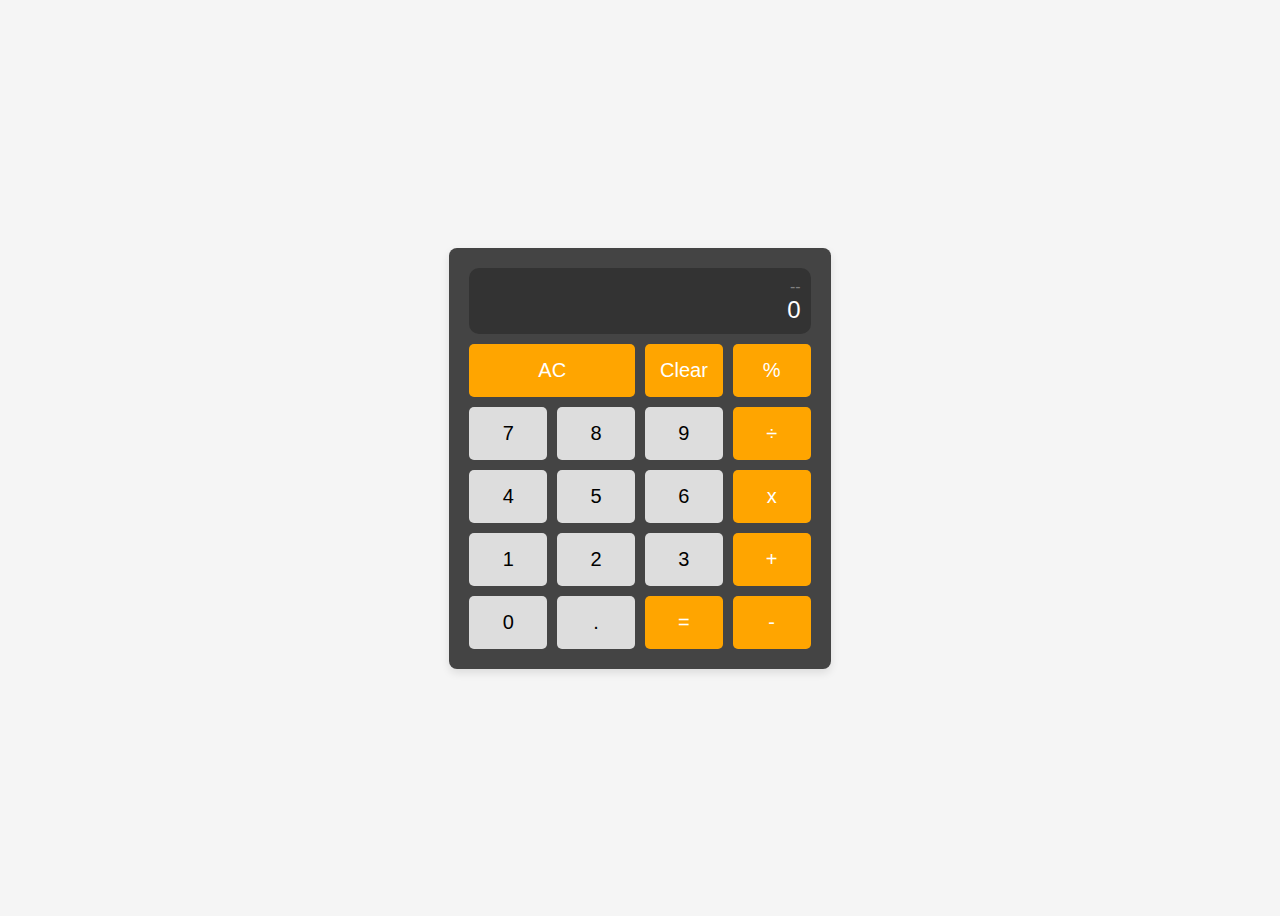
<file: calulator/index.html>
<!DOCTYPE html>
<html lang="en">

<head>
    <meta charset="UTF-8">
    <meta name="viewport" content="width=device-width, initial-scale=1.0">
    <title>Document</title>
    <link rel="stylesheet" href="styles.css">
</head>

<body>
    <div class="calculator">
        <div class="display">
            <div class="operation">--</div>
            <div id="expression">0</div>
        </div>

        <div class="buttons">
            <button class="allClear" onclick="allClear()">AC</button>
            <button class="operator" onclick="clearExpression()">Clear</button>

            <button class="operator" onclick="appendNumber('%')">%</button>
            <button onclick="appendNumber('7')">7</button>
            <button onclick="appendNumber('8')">8</button>
            <button onclick="appendNumber('9')">9</button>
            <!-- Alt + 0247 or  Option + / -->
            <button class="operator" onclick="appendNumber('/')">÷</button>
            <button onclick="appendNumber('4')">4</button>
            <button onclick="appendNumber('5')">5</button>
            <button onclick="appendNumber('6')">6</button>
            <button class="operator" onclick="appendNumber('*')">x</button>
            <button onclick="appendNumber('1')">1</button>
            <button onclick="appendNumber('2')">2</button>
            <button onclick="appendNumber('3')">3</button>
            <button class="operator" onclick="appendNumber('+')">+</button>
            <button onclick="appendNumber('0')">0</button>
            <button onclick="appendNumber('.')">.</button>

            <button class="operator" onclick="calculateExpression()">=</button>

            <button class="operator" onclick="appendNumber('-')">-</button>

        </div>


    </div>

    <script src="script.js"></script>
</body>

</html>
</file>
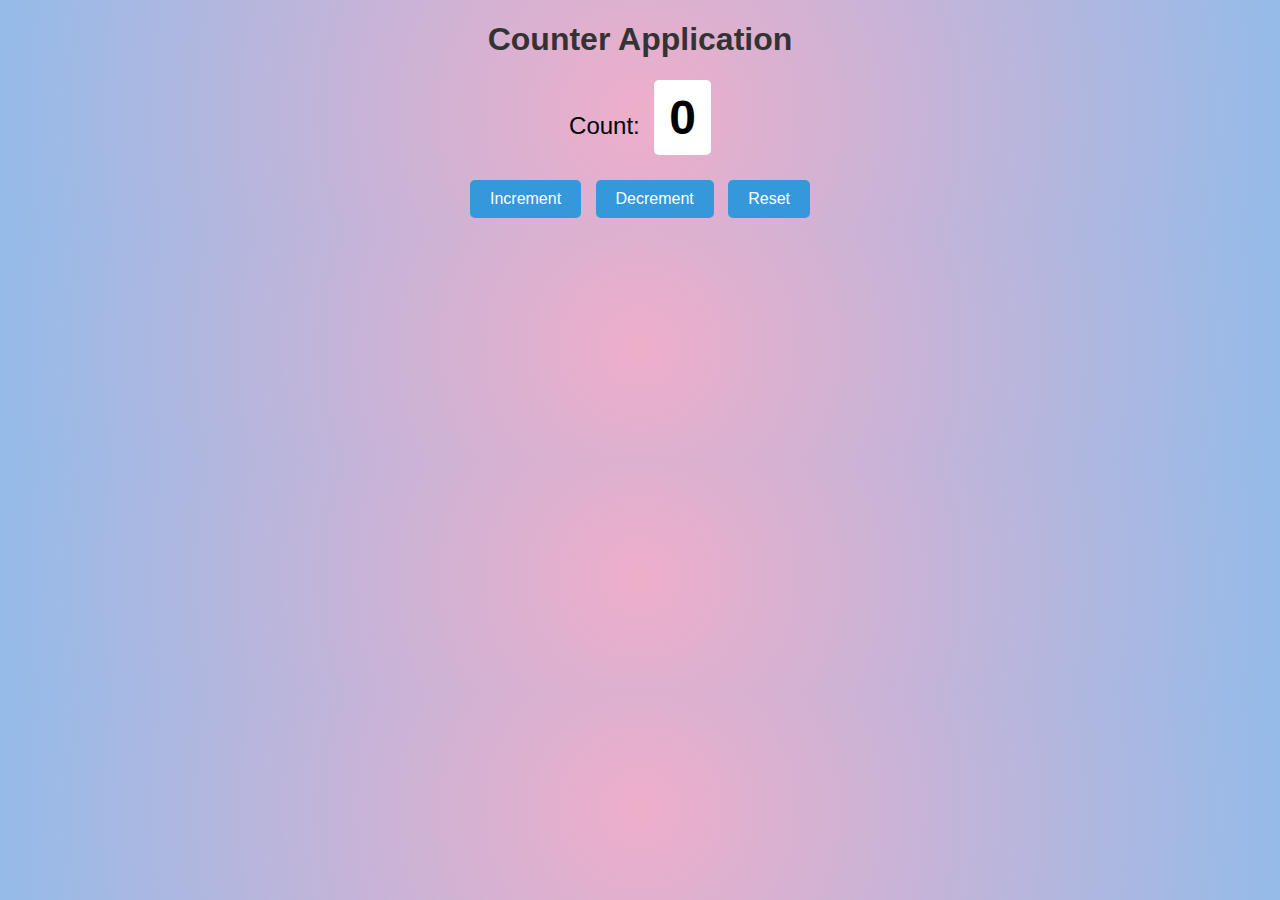
<file: counter-app/index.html>
<!DOCTYPE html>
<html lang="en">
<head>
    <meta charset="UTF-8">
    <meta name="viewport" content="width=device-width, initial-scale=1.0">
    <title>Document</title>
    <link rel="stylesheet" href="styles.css">
</head>
<body>
    <h1>Counter Application</h1>

    <label for="counter">Count:</label>
    <span id="counter">0</span>

    <br>
 
    <button onclick="incrementCount()">Increment</button>
    <button onclick="decrementCount()">Decrement</button>
    <button onclick="resetCount()">Reset</button>

    <script src="script.js"></script>
</body>
</html>
</file>
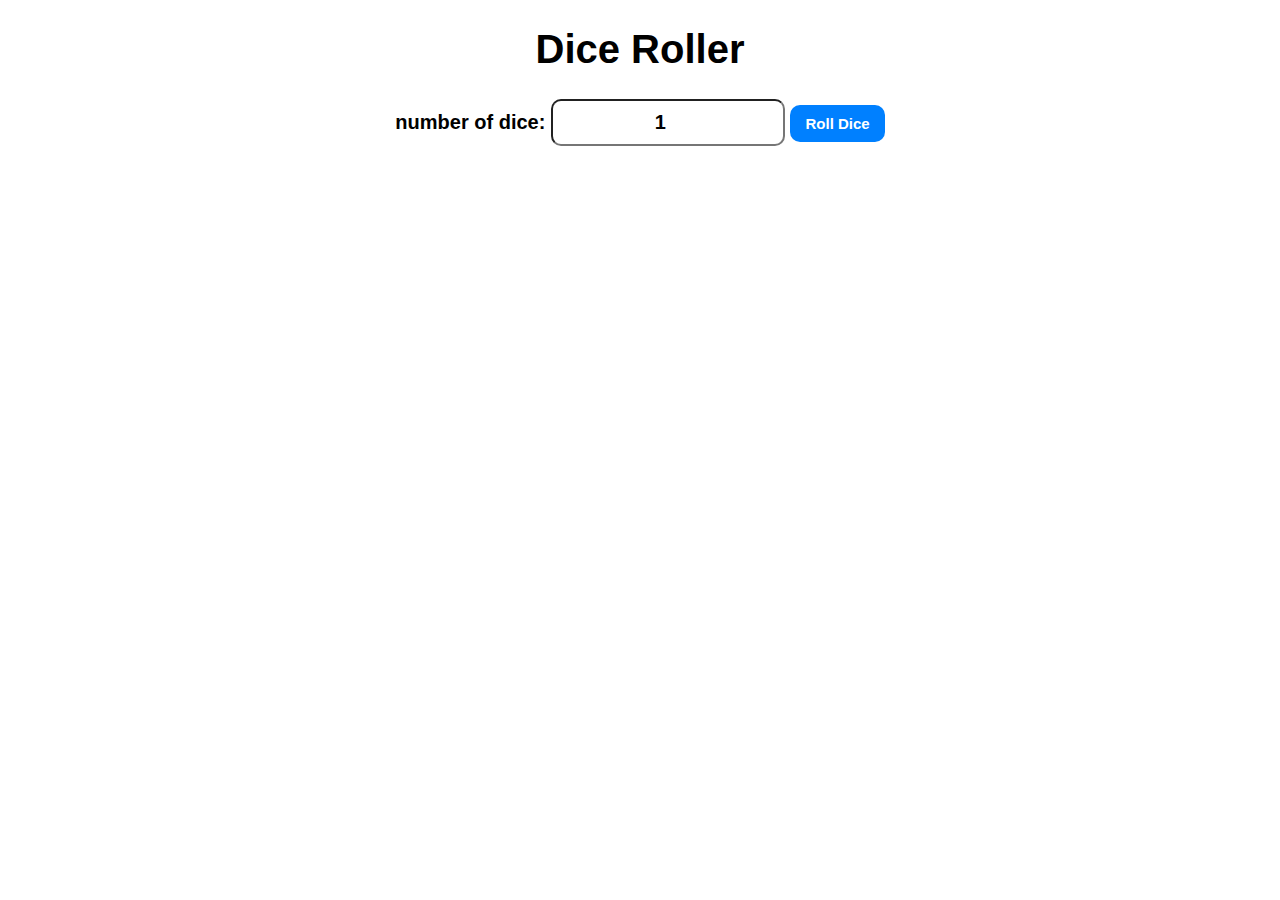
<file: dice-roller/index.html>
<!DOCTYPE html>
<html lang="en">

<head>
    <meta charset="UTF-8">
    <meta name="viewport" content="width=device-width, initial-scale=1.0">
    <link rel="stylesheet" href="styles.css">
    <title>Temperature Converter</title>
</head>

<body>

    <div class="container">
        <h1>Dice Roller</h1>
        <label>number of dice:</label>
        <input type="number" value="1" min="1" id="numOfDice">
        <button onclick="rollDice()">Roll Dice</button>
        <div id="diceResult"></div>
        <div id="diceImages"></div>
    </div>

    <script src="script.js"></script>
</body>

</html>
</file>
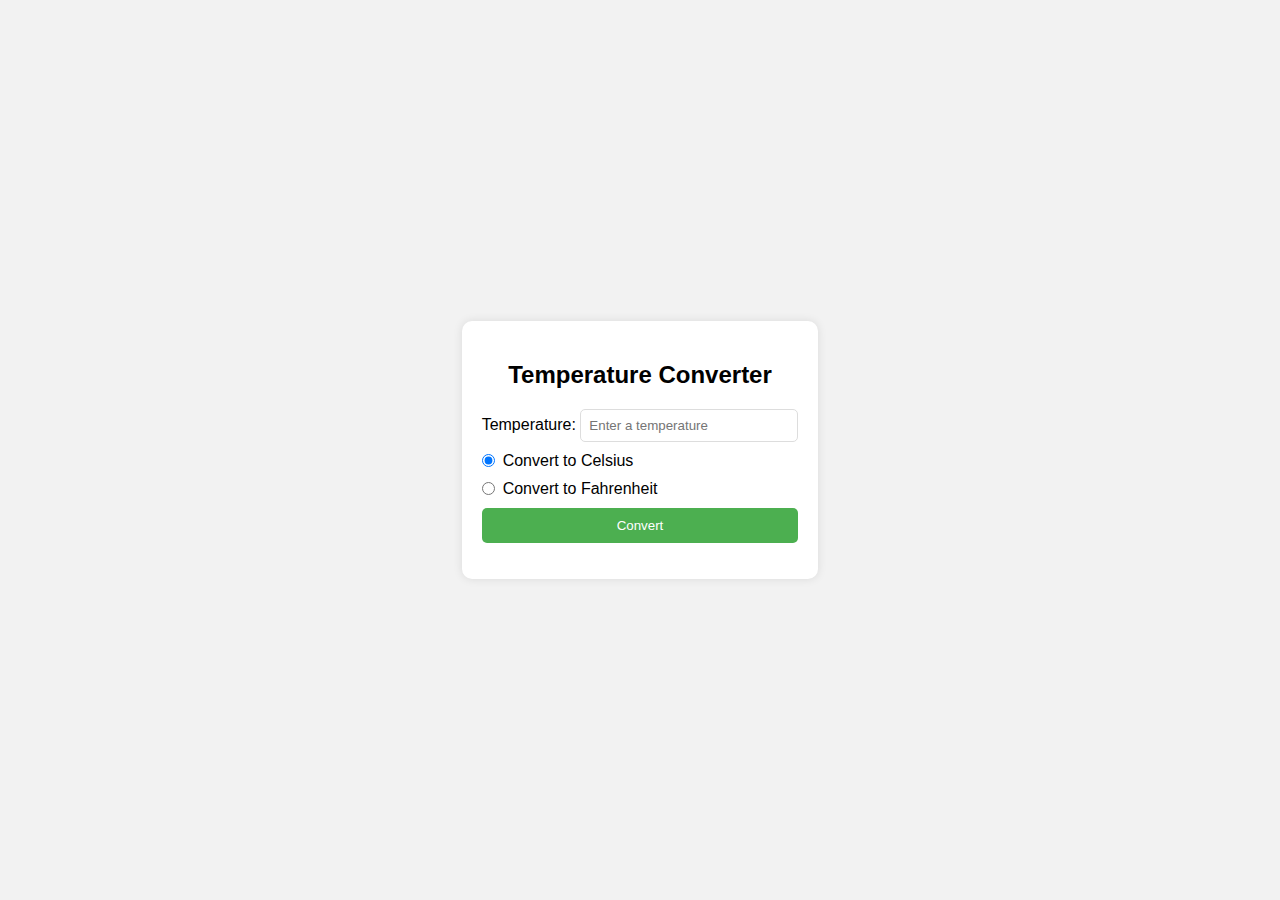
<file: temperature-converter/index.html>
<!DOCTYPE html>
<html lang="en">
<head>
    <meta charset="UTF-8">
    <meta name="viewport" content="width=device-width, initial-scale=1.0">
    <title>Document</title>
    <link rel="stylesheet" href="styles.css">
</head>
<body>
    <div class="converter-container">
        <h2>Temperature Converter</h2>
        <label for="temperature">Temperature: </label>
        <input type="number" id="temperature" placeholder="Enter a temperature">

        <div class="conversion-options">
            <div class="input-container">
                <input type="radio" id="toCelsius" name="conversionType" value="toCelsius" checked>
                <label for="toCelsius">Convert to Celsius</label>
            </div>
            <div class="input-container">
                <input type="radio" id="toFahrenheit" name="conversionType" value="toFahrenheit">
                <label for="toFahrenheit">Convert to Fahrenheit</label>
            </div>
        </div>

        <button onclick="convertTemperature()">Convert</button>

        <p id="result"></p>

    </div>
    
    <script src="script.js"></script>
</body>
</html>
</file>
<file: calulator/styles.css>
body {
    font-family: Arial, sans-serif;
    display:flex;
    justify-content: center;
    align-items: center;
    height: 100vh;
    background-color: whitesmoke;
}

.calculator{
    background-color: #444;
    border-radius: 8px;
    padding: 20px;
    box-shadow: 0 4px 8px rgba(0, 0, 0, 0.1);
}

.display {
    background-color: #333;
    color: white;
    padding: 10px;
    text-align: right;
    font-size: 24px;
    border-radius: 10px;
    margin-bottom: 10px;
}

.operation {
    font-size: 16px;
    color: gray;
}


.buttons{
    display: grid;
    grid-template-columns: repeat(4, 1fr);
    gap:10px
}

.allClear {
    grid-column: 1 / span 2;
}

button {
    background-color: #ddd;
    border: none;
    padding: 15px;
    font-size: 20px;
    border-radius: 5px;
    cursor: pointer;
}

.operator, .allClear {
    background-color: orange;
    color: white;
}

button:hover {
    background-color: #ccc;
}
</file>
<file: counter-app/styles.css>
body {
    font-family: Arial, sans-serif;
    text-align: center;
    background: rgb(238, 174, 202);
    background: radial-gradient(circle, rgba(238, 174, 202, 1) 0%, rgba(148, 187, 233, 1) 100% )
}

h1 {
    color: #333;
}

label {
 font-size: 24px;
 margin-right: 10px;
}

#counter{
    display: inline-flex;
    font-size: 48px;
    font-weight: bold;
    background-color: white;
    padding: 10px 15px;
    border-radius: 5px;
    margin-bottom: 20px;
}

button {
    font-size: 16px;
    padding: 10px 20px;
    margin: 5px;
    background-color: #3498db;
    color: white;
    border: none;
    border-radius: 5px;
    cursor: pointer;
}

button:hover{
    background-color: #2980b9;
}
</file>
<file: dice-roller/styles.css>
.container {
    font-family: Arial, sans-serif;
    text-align: center;
    font-size: 20px;
    font-weight: bold; 
}

#diceImages{
    display: flex;
    flex-wrap: wrap;
    justify-content: center;
    align-items: center;
    gap: 20px;
}

#diceResult {
    margin: 20px 0;
}

#diceImages img {
    width: 100px;
    height: 100px;
    margin: 0 10px;
}

button {
    font-size: 15px;
    padding: 10px 15px;
    border: none;
    border-radius: 10px;
    background-color: hsl(210, 100%, 50%);
    color:white;
    font-weight: bold;  
    cursor: pointer;
}

button:hover{
    background-color: hsl(210, 100%, 60%);
}

button:active{
    background-color: hsl(210, 100%, 70%);
}

input {
    font-size: 20px;
    padding: 10px 15px;
    border-radius: 10px;
    width: 200px;
    text-align: center;
    font-weight: bold;
}
</file>
<file: temperature-converter/styles.css>
body {
    font-family: 'Arial', sans-serif;
    display: flex;
    align-items: center;
    justify-content: center;
    height: 100vh;
    margin: 0;
    background-color: #f2f2f2;
}

.converter-container {
    text-align: center;
    background-color: white;
    padding: 20px;
    border-radius: 10px;
    box-shadow: 0 0 10px rgba(0, 0, 0, 0.1);
}

input {
    width: 200px;
    padding: 8px;
    margin-bottom: 10px;
    border: 1px solid #dddddd;
    border-radius: 5px;
}

#toCelsius {
    margin: 0;
    width: fit-content;
}

#toFahrenheit {
    margin: 0;
    width: fit-content;
}

.input-container {
    display: flex;
    align-items: center;
    gap: 8px;
    width: fit-content;
    margin-bottom: 10px;
}

button {
    background-color: #4caf50;
    color: white;
    padding: 10px 15px;
    border: none;
    border-radius: 5px;
    cursor: pointer;
    width: 100%;
}

button:hover{
    background-color: #45a049;
}

#result {
    margin-top: 15px;
    color: #333333;
    font-weight: bold;
}
</file>
